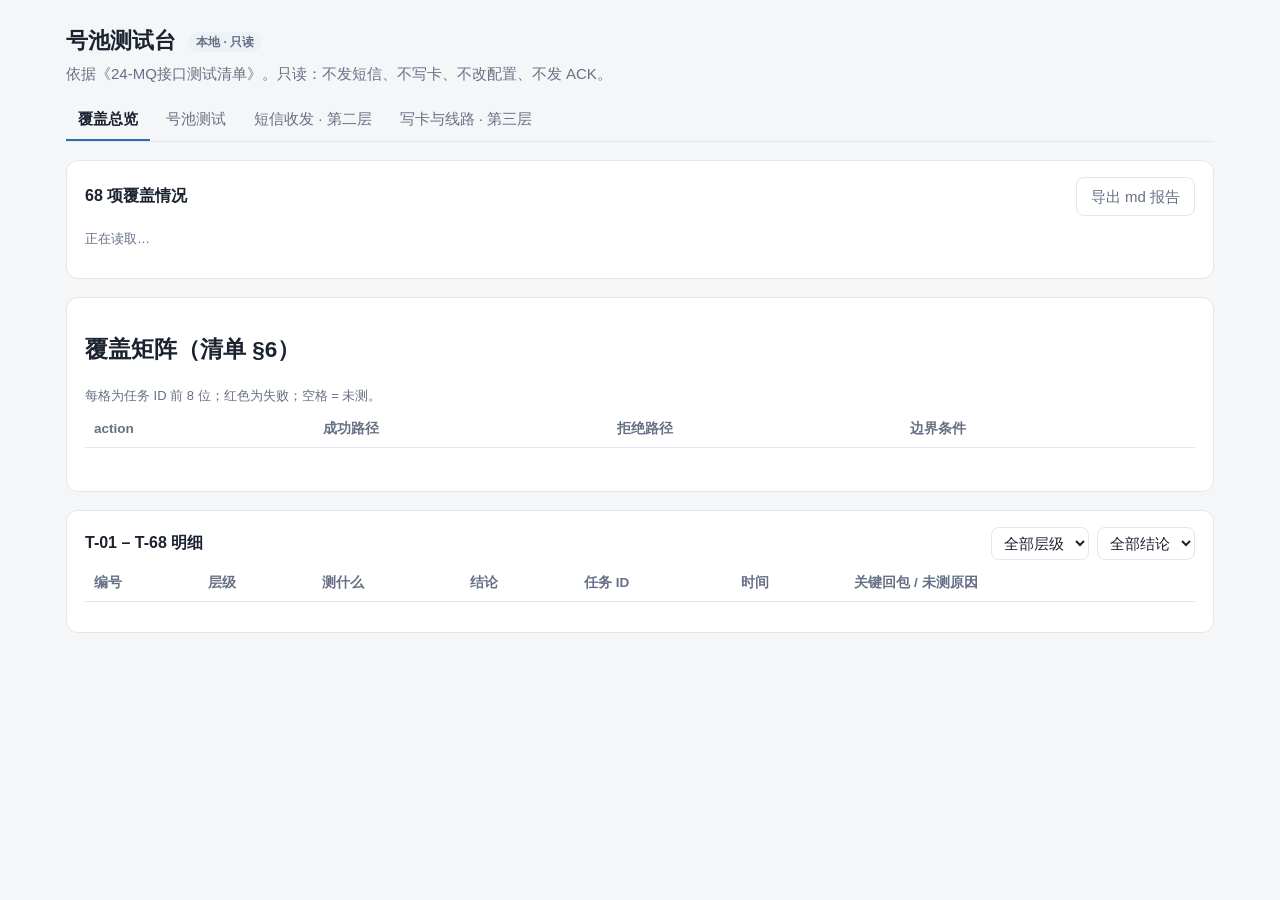
<file: web/index.html>
<!DOCTYPE html>
<html lang="zh-CN">
<head>
  <meta charset="utf-8">
  <meta name="viewport" content="width=device-width, initial-scale=1">
  <title>号池测试台（本地 · 只读）</title>
  <link rel="stylesheet" href="styles.css">
</head>
<body>
  <header>
    <h1>号池测试台 <span class="tag">本地 · 只读</span></h1>
    <p class="sub">依据《24-MQ接口测试清单》。只读：不发短信、不写卡、不改配置、不发 ACK。</p>
    <nav class="tabs" role="tablist">
      <button type="button" class="tab active" data-tab="overview">覆盖总览</button>
      <button type="button" class="tab" data-tab="pool">号池测试</button>
      <button type="button" class="tab" data-tab="sms">短信收发 · 第二层</button>
      <button type="button" class="tab" data-tab="card">写卡与线路 · 第三层</button>
    </nav>
  </header>

  <!-- 覆盖总览 -->
  <main id="tab-overview" class="tab-page">
    <section class="panel">
      <div class="panel-head">
        <h2>68 项覆盖情况</h2>
        <a class="button ghost" href="/api/mq/report.md" id="export">导出 md 报告</a>
      </div>
      <p class="meta" id="cov-meta">正在读取…</p>
      <div class="chips" id="cov-counts"></div>
    </section>

    <section class="panel">
      <h2>覆盖矩阵（清单 §6）</h2>
      <p class="hint">每格为任务 ID 前 8 位；红色为失败；空格 = 未测。</p>
      <div class="scroll"><table class="grid matrix" id="matrix"><thead><tr><th>action</th><th>成功路径</th><th>拒绝路径</th><th>边界条件</th></tr></thead><tbody></tbody></table></div>
      <p class="meta" id="extras"></p>
    </section>

    <section class="panel">
      <div class="panel-head">
        <h2>T-01 – T-68 明细</h2>
        <div class="actions">
          <select id="f-layer"><option value="">全部层级</option><option>第一层</option><option>第二层</option><option>第三层</option><option>长周期</option></select>
          <select id="f-verdict"><option value="">全部结论</option><option>通过</option><option>失败</option><option value="未测">未测</option></select>
        </div>
      </div>
      <div class="scroll"><table class="grid" id="detail"><thead><tr><th>编号</th><th>层级</th><th>测什么</th><th>结论</th><th>任务 ID</th><th>时间</th><th>关键回包 / 未测原因</th></tr></thead><tbody></tbody></table></div>
    </section>
  </main>

  <!-- 号池测试 -->
  <main id="tab-pool" class="tab-page" hidden>
    <section class="panel">
      <div class="panel-head">
        <h2>A. MQ 第一层协议测试 <span class="tag">直接 MQTT 证据</span></h2>
        <button id="mq-run" class="primary" type="button">运行 MQ 第一层</button>
      </div>
      <p class="hint">以业务端身份（tester client_id）直连 Broker，跑第一层只读协议用例：幂等、expires_at、分页快照、拒绝路径与各查询接口成功路径。同一时间只能跑一次。</p>
      <label class="check"><input type="checkbox" id="mq-t43" checked> 包含 T-43 游标过期（多等约 5 分钟）</label>
      <div class="repeat-row">
        <label>复现次数 <input type="number" id="rep-n" min="1" max="10" value="5"></label>
        <label>间隔（秒）<input type="number" id="rep-interval" min="0" max="120" value="10"></label>
        <button id="mq-repeat" type="button">复现模式（--repeat）</button>
        <span class="meta">复现模式默认跳过 T-43；同一代码连续跑 N 次，比较确定性用例指纹。</span>
      </div>
      <div id="mq-state" class="run-status"></div>
      <div id="rep-result" hidden>
        <p id="rep-summary"></p>
        <div class="scroll"><table class="grid" id="rep-table"><thead><tr><th>用例</th><th>等级</th><th>各次判定</th><th>稳定？</th><th>变化的字段</th></tr></thead><tbody></tbody></table></div>
      </div>
      <pre id="mq-log" class="log" hidden></pre>
    </section>

    <section class="panel">
      <div class="panel-head">
        <h2>B. 号池 REST 基线 <span class="tag">VoCat API 证据</span></h2>
        <div class="actions">
          <button id="selectAll" class="ghost" type="button">全选</button>
          <button id="selectNone" class="ghost" type="button">清空</button>
          <button id="reload" class="ghost" type="button">刷新号池</button>
          <button id="run" class="primary" type="button" disabled>号池基线</button>
        </div>
      </div>
      <p class="hint">经 VoCat 网页 API 读取节点内部状态，不经过 Broker；只作底层状态对照，不计入清单 T 项结论。</p>
      <p class="meta" id="meta">正在读取号池…</p>
      <div id="devices" class="devices"></div>
      <div id="run-status" class="run-status"></div>
      <div id="result-panel" hidden>
        <div class="panel-head"><h3>结果</h3><span id="run-id" class="meta"></span></div>
        <div id="verdict" class="verdict"></div>
        <div class="scroll"><table class="grid" id="steps"><thead><tr><th>步骤</th><th>接口</th><th>HTTP</th><th>结果</th><th>说明</th></tr></thead><tbody></tbody></table></div>
        <h3>线路就绪明细 <span class="meta" id="pool-count"></span></h3>
        <div class="scroll"><table class="grid" id="pool"><thead><tr><th>线路名称（Profile）</th><th>设备</th><th>phase</th><th>sim</th><th>ims</th><th>tunnel</th><th>sms</th><th>就绪</th></tr></thead><tbody></tbody></table></div>
        <p class="meta" id="evidence"></p>
      </div>
    </section>
  </main>

  <!-- 第二层 -->
  <main id="tab-sms" class="tab-page" hidden>
    <section class="panel">
      <div class="panel-head"><h2>短信收发与消息可靠性</h2><button class="primary" type="button" disabled>未开放 · 需授权</button></div>
      <p class="hint">会产生真实短信和费用，或需要开启业务 ACK 窗口。开放前需确定号码对、条数上限并获得授权；只允许选择第一层通过的号码。</p>
      <div class="scroll"><table class="grid layer-list" data-layer="第二层"><thead><tr><th>编号</th><th>测什么</th><th>结论</th><th>说明</th></tr></thead><tbody></tbody></table></div>
    </section>
  </main>

  <!-- 第三层 -->
  <main id="tab-card" class="tab-page" hidden>
    <section class="panel">
      <div class="panel-head"><h2>写卡、Profile、线路与高风险扩展</h2><span class="tag">只记录 · 不执行</span></div>
      <p class="hint">会改变卡或线路状态，或需要重启、换卡、构造故障。只在隔离环境（如 xixi-switch）用专用资源执行，测试台不提供执行按钮。长周期项同列于此。</p>
      <div class="scroll"><table class="grid layer-list" data-layer="第三层,长周期"><thead><tr><th>编号</th><th>层级</th><th>测什么</th><th>结论</th><th>说明</th></tr></thead><tbody></tbody></table></div>
    </section>
  </main>

  <script type="module" src="app.js"></script>
</body>
</html>
</file>
<file: web/styles.css>
:root {
  --bg: #f5f6f8;
  --panel: #ffffff;
  --ink: #1c2330;
  --muted: #667085;
  --line: #e3e6eb;
  --accent: #2b6cb0;
  --pass: #1b8a5a;
  --fail: #c0392b;
  --chip: #eef2f7;
  --none: #8a94a3;
}
@media (prefers-color-scheme: dark) {
  :root {
    --bg: #14171c;
    --panel: #1c2027;
    --ink: #e8ebf0;
    --muted: #9aa4b2;
    --line: #2b313a;
    --accent: #5c9ee6;
    --pass: #3ecf8e;
    --fail: #ff6b6b;
    --chip: #232a33;
    --none: #7d8796;
  }
}
* { box-sizing: border-box; }
body {
  margin: 0; padding: 24px 16px 64px;
  background: var(--bg); color: var(--ink);
  font: 15px/1.55 -apple-system, "Segoe UI", Roboto, "Microsoft YaHei", sans-serif;
  max-width: 1180px; margin-inline: auto;
}
header h1 { margin: 0 0 4px; font-size: 22px; }
.tag {
  font-size: 12px; font-weight: 600; vertical-align: middle;
  background: var(--chip); color: var(--muted);
  padding: 3px 8px; border-radius: 999px; margin-left: 6px;
}
.sub { margin: 4px 0; color: var(--muted); }
.meta { color: var(--muted); font-size: 13px; }
.panel {
  background: var(--panel); border: 1px solid var(--line);
  border-radius: 12px; padding: 16px 18px; margin-top: 18px;
}
.panel-head { display: flex; align-items: center; justify-content: space-between; gap: 12px; }
.panel-head h2 { font-size: 16px; margin: 0; }
.actions { display: flex; gap: 8px; }
.hint { color: var(--muted); font-size: 13px; margin: 8px 0 0; }
button {
  font: inherit; cursor: pointer; border-radius: 8px; border: 1px solid var(--line);
  padding: 7px 14px; background: var(--panel); color: var(--ink);
}
button.primary { background: var(--accent); border-color: var(--accent); color: #fff; font-weight: 600; }
button.primary:disabled { opacity: .5; cursor: not-allowed; }
button.ghost { background: transparent; color: var(--muted); }
.devices { display: grid; grid-template-columns: repeat(auto-fill, minmax(260px, 1fr)); gap: 12px; margin-top: 14px; }
.device {
  border: 1px solid var(--line); border-radius: 10px; padding: 12px;
  display: flex; gap: 10px; align-items: flex-start;
}
.device input { margin-top: 4px; }
.device .name { font-weight: 600; }
.device .dot { display: inline-block; width: 8px; height: 8px; border-radius: 50%; margin-right: 6px; }
.dot.ok { background: var(--pass); } .dot.bad { background: var(--fail); }
.device ul { margin: 6px 0 0; padding-left: 16px; color: var(--muted); font-size: 13px; }
.run-status { margin-top: 12px; color: var(--muted); }
.verdict { font-size: 16px; font-weight: 700; padding: 10px 12px; border-radius: 8px; margin-bottom: 14px; }
.verdict.pass { background: color-mix(in srgb, var(--pass) 15%, transparent); color: var(--pass); }
.verdict.fail { background: color-mix(in srgb, var(--fail) 15%, transparent); color: var(--fail); }
.grid { width: 100%; border-collapse: collapse; margin: 6px 0 14px; font-size: 13.5px; }
.grid th, .grid td { text-align: left; padding: 7px 9px; border-bottom: 1px solid var(--line); }
.grid th { color: var(--muted); font-weight: 600; }
.grid code { font-size: 12.5px; color: var(--muted); }
.badge { font-weight: 700; }
.badge.pass { color: var(--pass); } .badge.fail { color: var(--fail); }
.cell-ok { color: var(--pass); } .cell-no { color: var(--fail); }
h3 { font-size: 14px; margin: 12px 0 4px; }

/* tabs */
.tabs { display: flex; gap: 4px; margin-top: 14px; border-bottom: 1px solid var(--line); overflow-x: auto; }
.tab {
  border: none; border-bottom: 2px solid transparent; border-radius: 0; background: transparent;
  color: var(--muted); padding: 8px 12px; white-space: nowrap;
}
.tab.active { color: var(--ink); border-bottom-color: var(--accent); font-weight: 600; }
a.button {
  display: inline-block; text-decoration: none; border-radius: 8px; border: 1px solid var(--line);
  padding: 7px 14px; color: var(--ink);
}
a.button.ghost { color: var(--muted); }
select { font: inherit; padding: 6px 8px; border-radius: 8px; border: 1px solid var(--line); background: var(--panel); color: var(--ink); }
.check { display: flex; align-items: center; gap: 6px; margin-top: 10px; color: var(--muted); font-size: 14px; }
/* chips */
.chips { display: flex; flex-wrap: wrap; gap: 8px; margin-top: 10px; }
.chip { background: var(--chip); border-radius: 999px; padding: 4px 12px; font-weight: 600; font-size: 14px; }
.chip.pass { color: var(--pass); } .chip.fail { color: var(--fail); } .chip.none { color: var(--none); }
.badge.none { color: var(--none); }
/* ids, matrix, log */
.scroll { overflow-x: auto; }
code.id { font-size: 12px; background: var(--chip); padding: 1px 5px; border-radius: 4px; margin: 1px 2px 1px 0; display: inline-block; }
code.id.fail { color: var(--fail); font-weight: 700; }
.matrix td:first-child { font-family: ui-monospace, Consolas, monospace; font-size: 13px; white-space: nowrap; }
.nowrap { white-space: nowrap; }
.log {
  margin-top: 10px; max-height: 320px; overflow: auto; padding: 10px 12px; border-radius: 8px;
  background: var(--chip); font: 12.5px/1.5 ui-monospace, Consolas, monospace; white-space: pre-wrap; word-break: break-all;
}
@media (max-width: 640px) {
  .panel-head { flex-wrap: wrap; }
  .actions { flex-wrap: wrap; }
}
.repeat-row { display: flex; flex-wrap: wrap; align-items: center; gap: 10px; margin-top: 10px; }
.repeat-row input { width: 64px; font: inherit; padding: 4px 6px; border-radius: 6px; border: 1px solid var(--line); background: var(--panel); color: var(--ink); }

/* 加载指示器 */
.loading-indicator {
  color: var(--muted);
  animation: pulse 1.5s ease-in-out infinite;
}
@keyframes pulse {
  0%, 100% { opacity: 1; }
  50% { opacity: 0.5; }
}

/* 错误消息 */
.error-message {
  color: var(--fail);
  font-weight: 600;
}

/* Toast 通知 */
.toast-container {
  position: fixed;
  top: 20px;
  right: 20px;
  z-index: 9999;
  display: flex;
  flex-direction: column;
  gap: 10px;
  max-width: 400px;
}
.toast {
  background: var(--panel);
  border: 1px solid var(--line);
  border-radius: 10px;
  padding: 14px 18px;
  box-shadow: 0 4px 12px rgba(0, 0, 0, 0.15);
  opacity: 0;
  transform: translateX(400px);
  transition: all 0.3s ease;
}
.toast.show {
  opacity: 1;
  transform: translateX(0);
}
.toast-success {
  border-left: 4px solid var(--pass);
}
.toast-error {
  border-left: 4px solid var(--fail);
}
.toast-info {
  border-left: 4px solid var(--accent);
}

/* 日志语法高亮 */
.log-pass { color: var(--pass); font-weight: 700; }
.log-fail { color: var(--fail); font-weight: 700; }
.log-warn { color: #f39c12; font-weight: 700; }
.log-info { color: var(--accent); font-weight: 700; }
.log-id { color: var(--muted); background: var(--chip); padding: 0 4px; border-radius: 3px; }

/* 可访问性改进 */
:focus-visible {
  outline: 2px solid var(--accent);
  outline-offset: 2px;
}

/* 按钮禁用状态 */
button:disabled {
  opacity: 0.5;
  cursor: not-allowed;
}

/* 响应式改进 */
@media (max-width: 768px) {
  .toast-container {
    left: 10px;
    right: 10px;
    max-width: none;
  }
  .devices {
    grid-template-columns: 1fr;
  }
}
</file>
